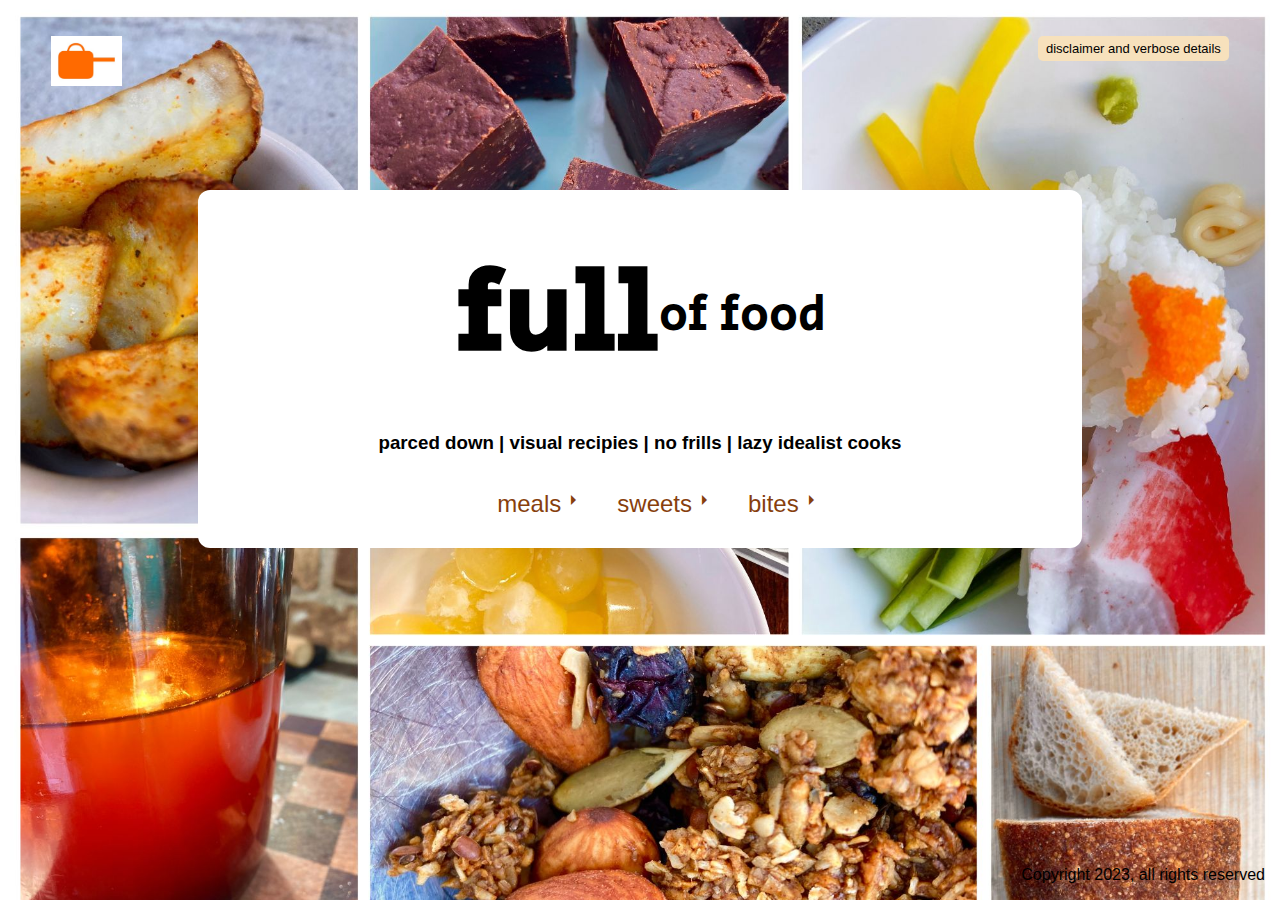
<file: index.html>
<!DOCTYPE html>
<html lang="en">
<head>
    <!-- the next 3 "links" are for the Secular One font from Google Fonts -->
    <link rel="preconnect" href="https://fonts.googleapis.com">
    <link rel="preconnect" href="https://fonts.gstatic.com" crossorigin>
    <link href="https://fonts.googleapis.com/css2?family=Secular+One&display=swap" rel="stylesheet">
    <meta charset="UTF-8">
    <meta http-equiv="X-UA-Compatible" content="IE=edge">
    <meta name="viewport" content="width=device-width, initial-scale=1.0">
    <title>Document</title>
    <link rel="stylesheet" href="style.css">
    <!-- this link is for the small arrows by the links -->
    <link rel="stylesheet" href="https://fonts.googleapis.com/css2?family=Material+Symbols+Outlined:opsz,wght,FILL,GRAD@48,400,0,0" />
    
</head>

<body>

    <img class=logo src="assets/pot-logo.jpg" alt="Pot Logo">

<main>

    <div>
        <header>
            <h1 class="title">full</h1>
            <h2 class="sub-title">of food</h2>
        </header>

        <h3>parced down | visual recipies | no frills | lazy idealist cooks</h3>

        <nav>
            <ul>
                <li><a class="nav-link" href="genre-meals.html">meals<span class="material-symbols-outlined">arrow_right</span></a></li>
                <li><a class="nav-link" href="genre-sweets.html">sweets<span class="material-symbols-outlined">arrow_right</span></a></li>
                <li><a class="nav-link" href="genre-bites.html">bites<span class="material-symbols-outlined">arrow_right</span></a></li>
            </ul>
        </nav>

    </div>  

    <a class="disclaimer" href="disclaimer.html">disclaimer and verbose details</a>

</main>

<footer>
    <div>
        <p>Copyright 2023, all rights reserved</p>
    </div>
</footer>

</body>

</html>
</file>
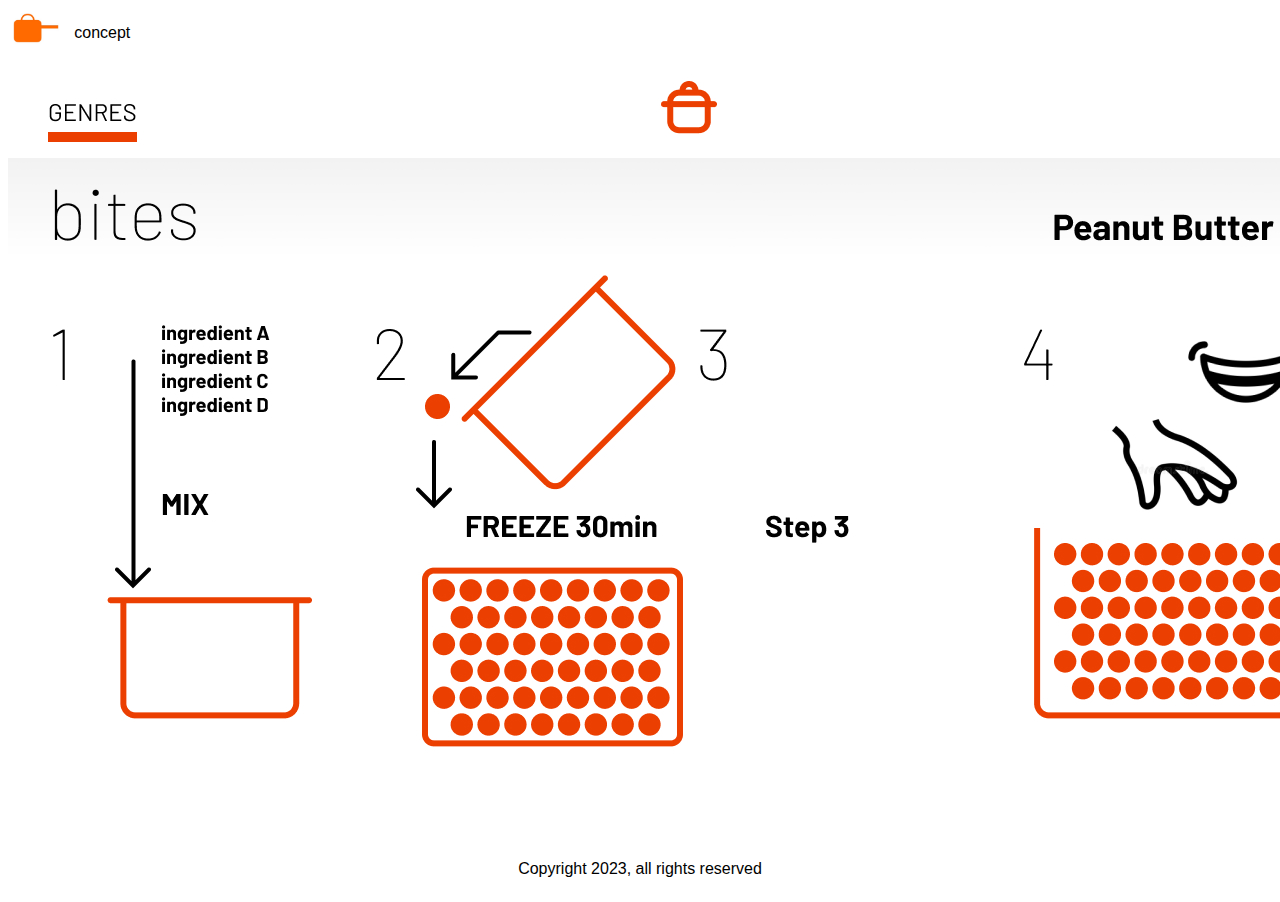
<file: concept.html>
<!DOCTYPE html>
<html lang="en">
<head>
    <meta charset="UTF-8">
    <meta http-equiv="X-UA-Compatible" content="IE=edge">
    <meta name="viewport" content="width=device-width, initial-scale=1.0">
    <title>Document</title>
    <link rel="stylesheet" href="genre.css">
</head>
<!-- This page is for purely inspirational purposes only. The image was designed on Figma by Tyrone Gibson -->
<body>
    <header>
        <a class="main-link" href="index.html"><img class="logo" src="assets/pot-logo.jpg" alt="Pot Logo"></a>
    
        <div class="dropdown">
            <a class="dropbtn">concept</a>
            <div class="dropdown-content">
              <a href="genre-meals.html">meals</a>
              <a href="genre-sweets.html">sweets</a>
              <a href="genre-bites.html">bites</a>
            </div>
          </div>
    </header>

    <main>
        <img src="assets/figmaconcept.jpeg" alt="Concept Drawing">
    </main>

    <footer>
        <div>
            <p>Copyright 2023, all rights reserved</p>
        </div>
    </footer>
    
</body>
</html>
</file>
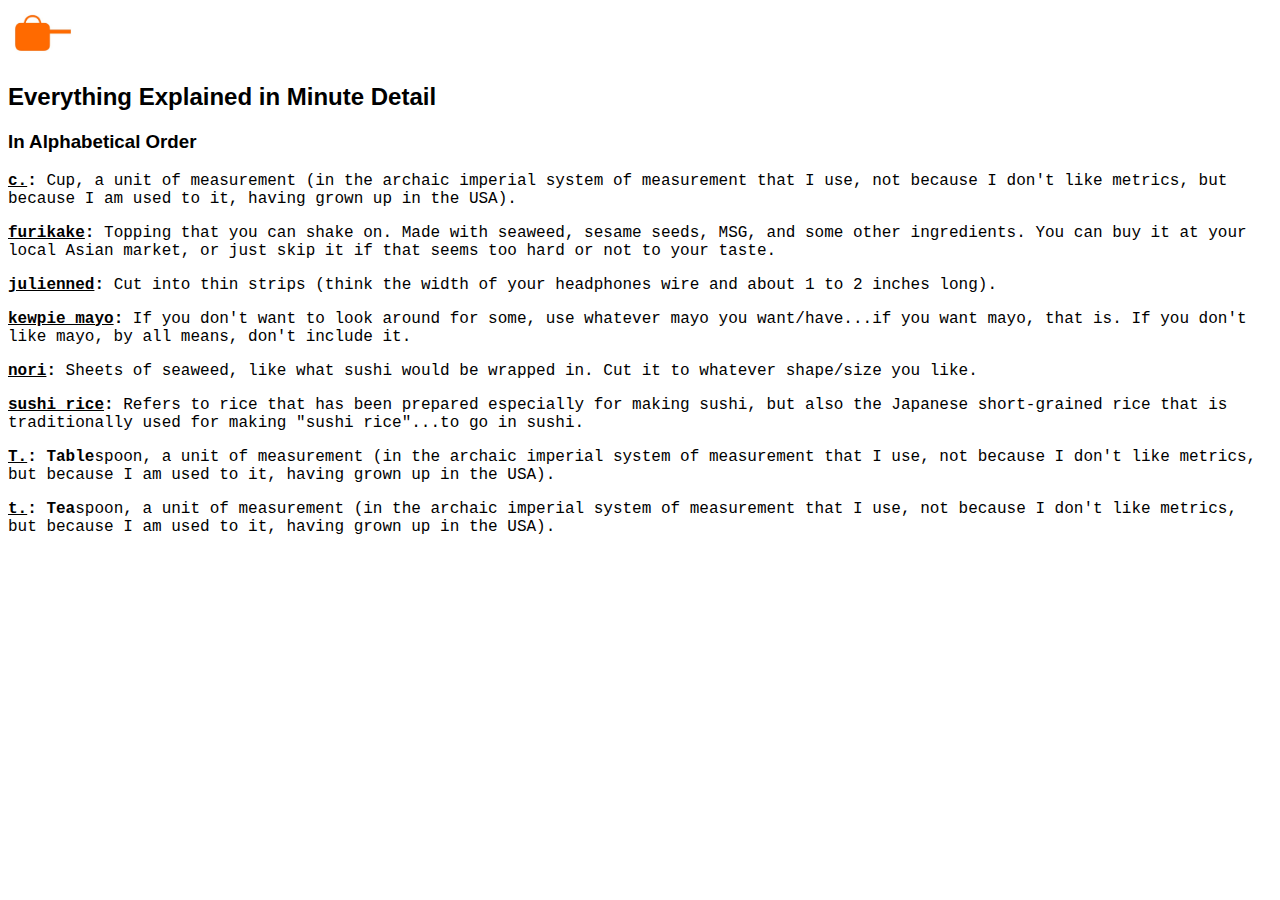
<file: disclaimer.html>
<!DOCTYPE html>
<html lang="en">
<head>
    <meta charset="UTF-8">
    <meta http-equiv="X-UA-Compatible" content="IE=edge">
    <meta name="viewport" content="width=device-width, initial-scale=1.0">
    <title>Document</title>
    <link rel="stylesheet" href="disclaimer.css">
</head>

<header>
    <a class="main-link" href="index.html"><img class="logo" src="assets/pot-logo.jpg" alt="Pot Logo"></a>

</header>

<body>
    
   <h2>Everything Explained in Minute Detail</h2>
   <h3>In Alphabetical Order</h3>
   <p><strong><u>c.</u>:</strong> Cup, a unit of measurement (in the archaic imperial system of measurement that I use, not because I don't like metrics, but because I am used to it, having grown up in the USA).</p>
   <p><strong><u>furikake</u>:</strong> Topping that you can shake on. Made with seaweed, sesame seeds, MSG, and some other ingredients. You can buy it at your local Asian market, or just skip it if that seems too hard or not to your taste.</p>
   <p><strong><u>julienned</u>:</strong> Cut into thin strips (think the width of your headphones wire and about 1 to 2 inches long).</p>
   <p><strong><u>kewpie mayo</u>:</strong> If you don't want to look around for some, use whatever mayo you want/have...if you want mayo, that is. If you don't like mayo, by all means, don't include it.</p>
   <p><strong><u>nori</u>:</strong> Sheets of seaweed, like what sushi would be wrapped in. Cut it to whatever shape/size you like.</p>
   <p><strong><u>sushi rice</u>:</strong> Refers to rice that has been prepared especially for making sushi, but also the Japanese short-grained rice that is traditionally used for making "sushi rice"...to go in sushi.</p>
   <p><strong><u>T.</u>: Table</strong>spoon, a unit of measurement (in the archaic imperial system of measurement that I use, not because I don't like metrics, but because I am used to it, having grown up in the USA).</p>
   <p><strong><u>t.</u>: Tea</strong>spoon, a unit of measurement (in the archaic imperial system of measurement that I use, not because I don't like metrics, but because I am used to it, having grown up in the USA).</p>
</body>
</html>
</file>
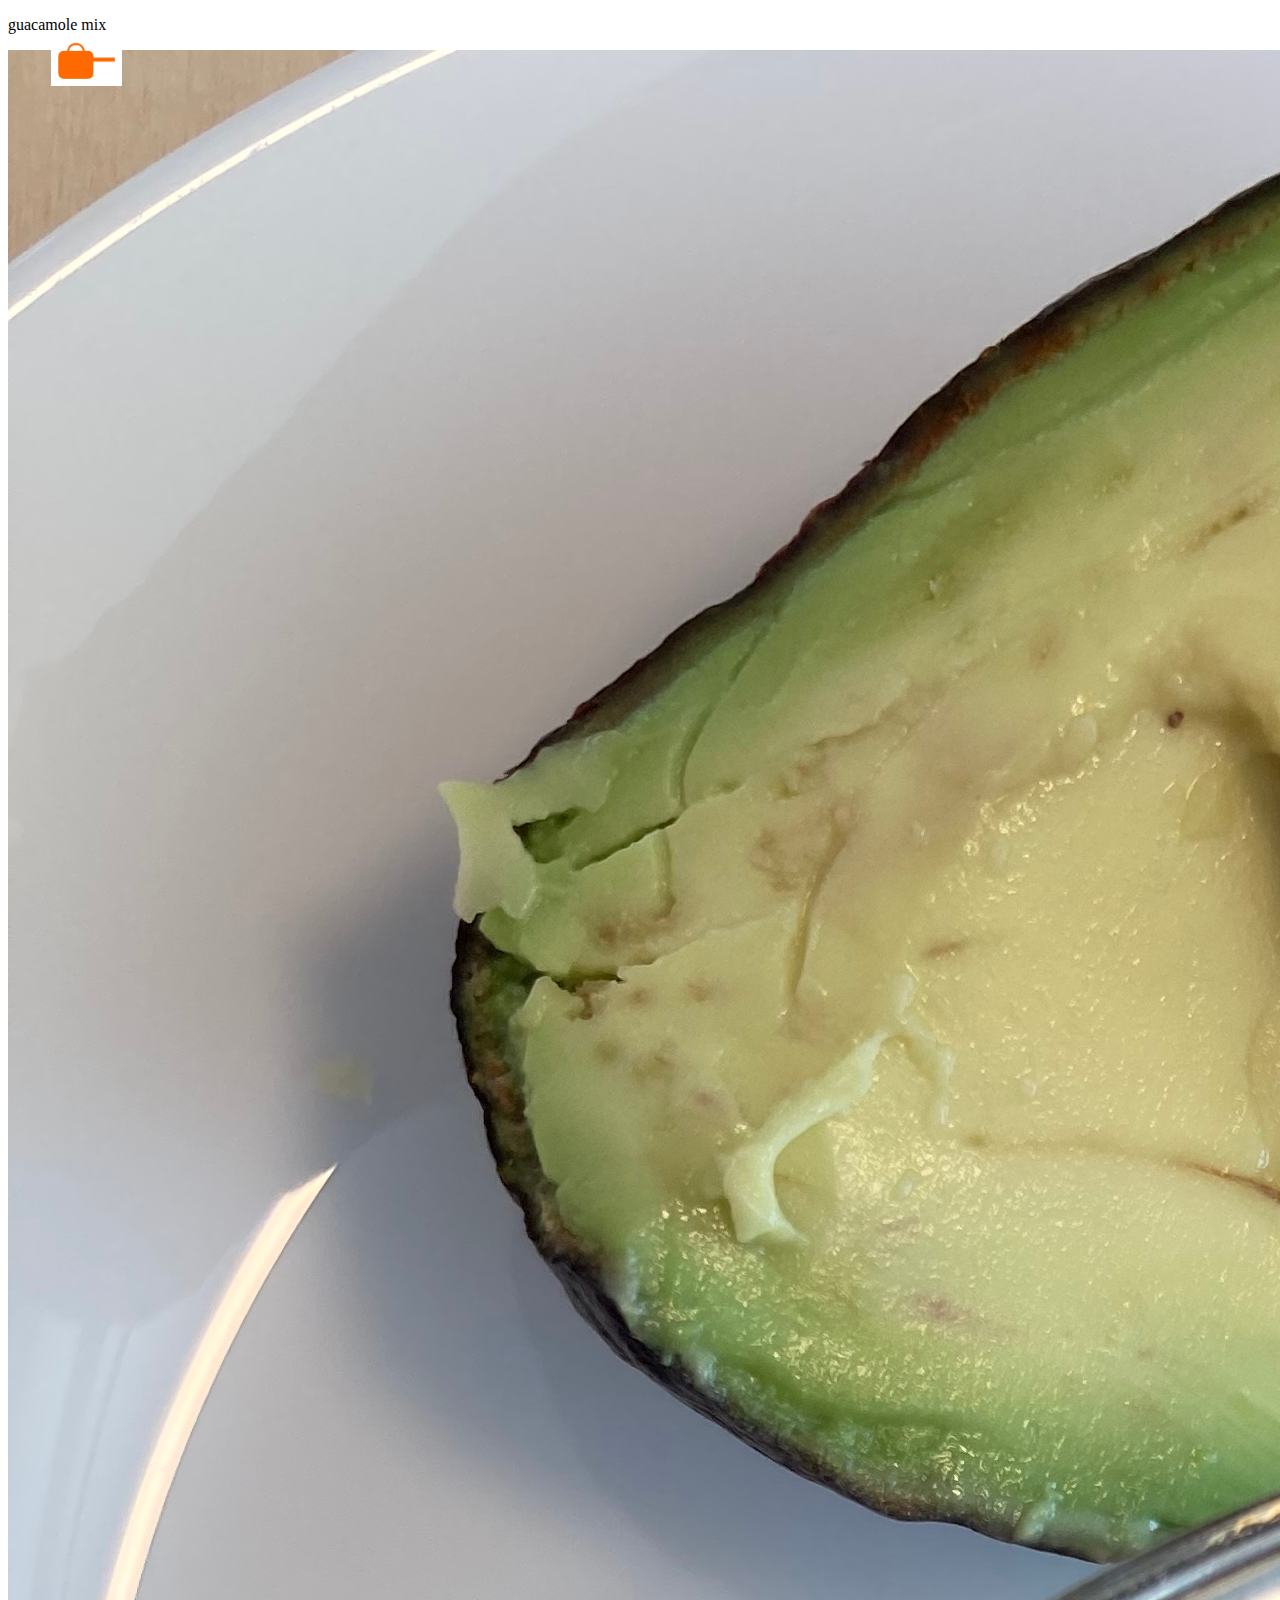
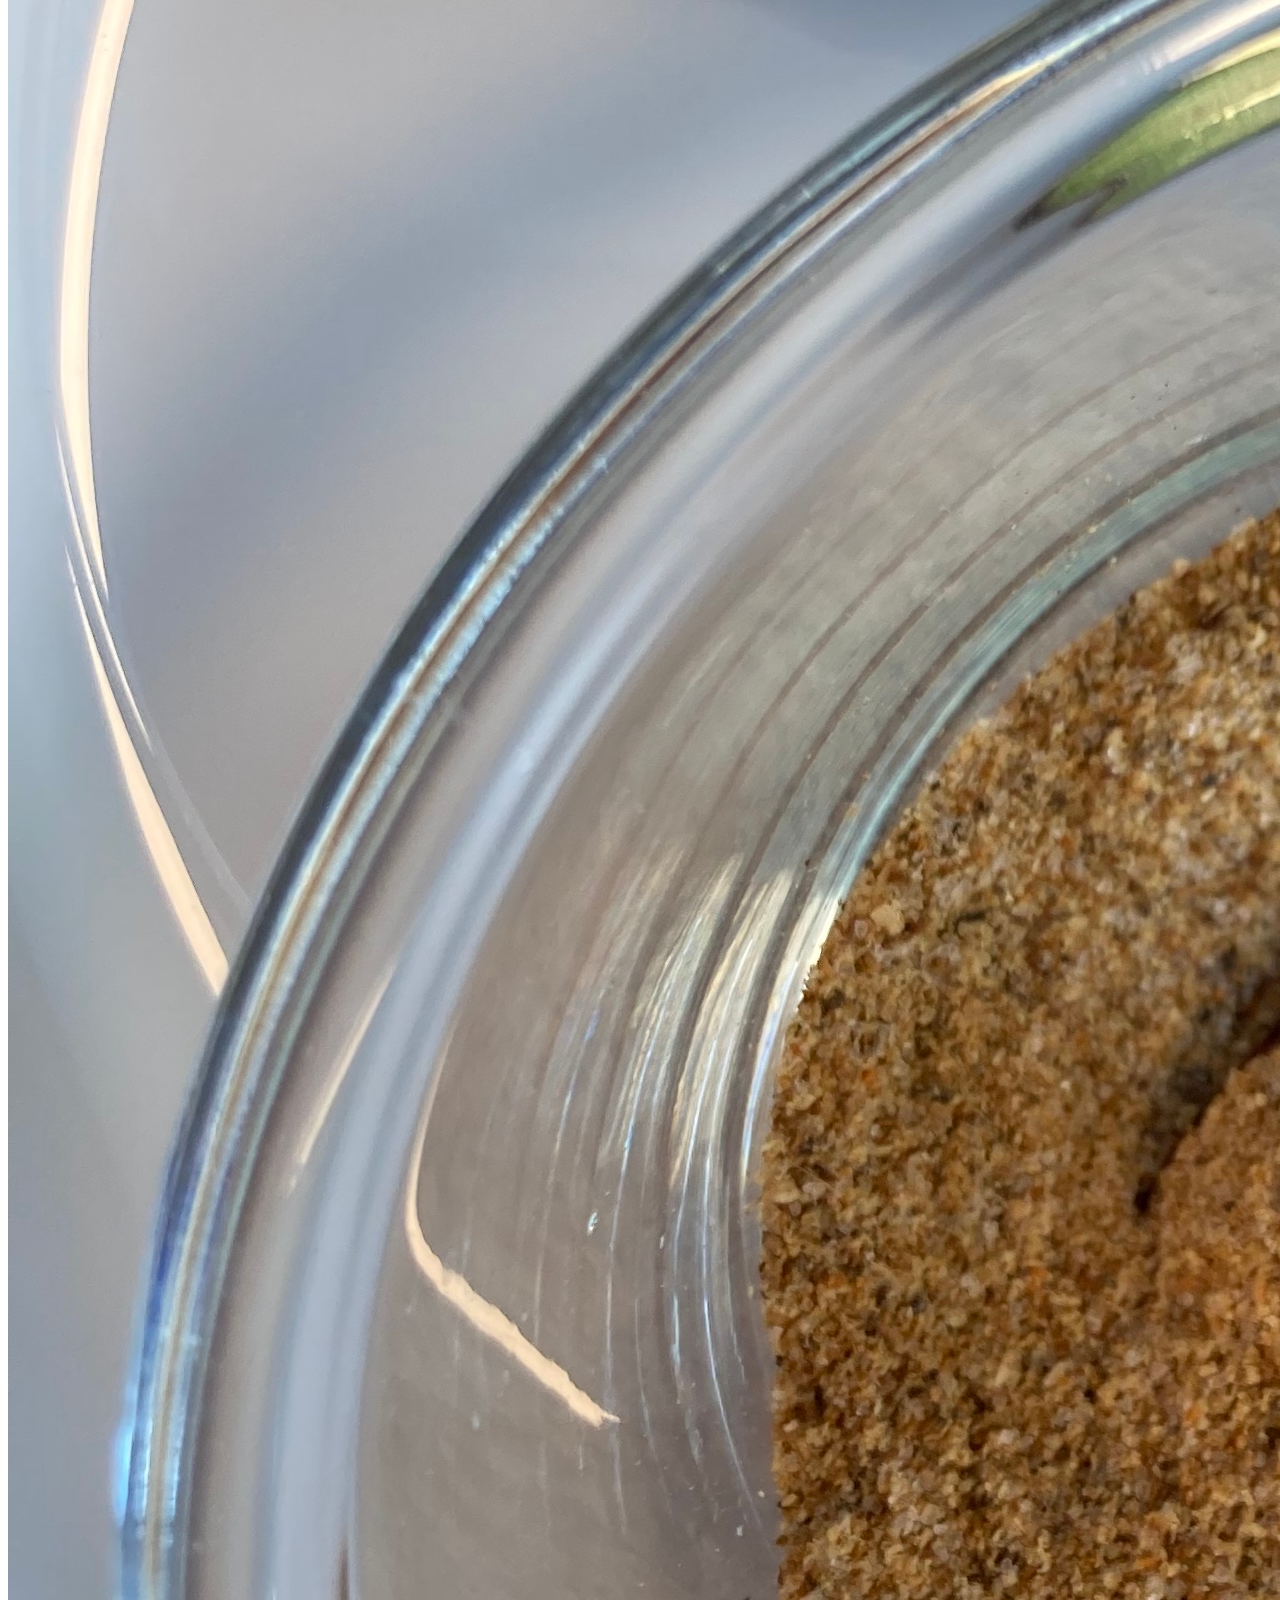
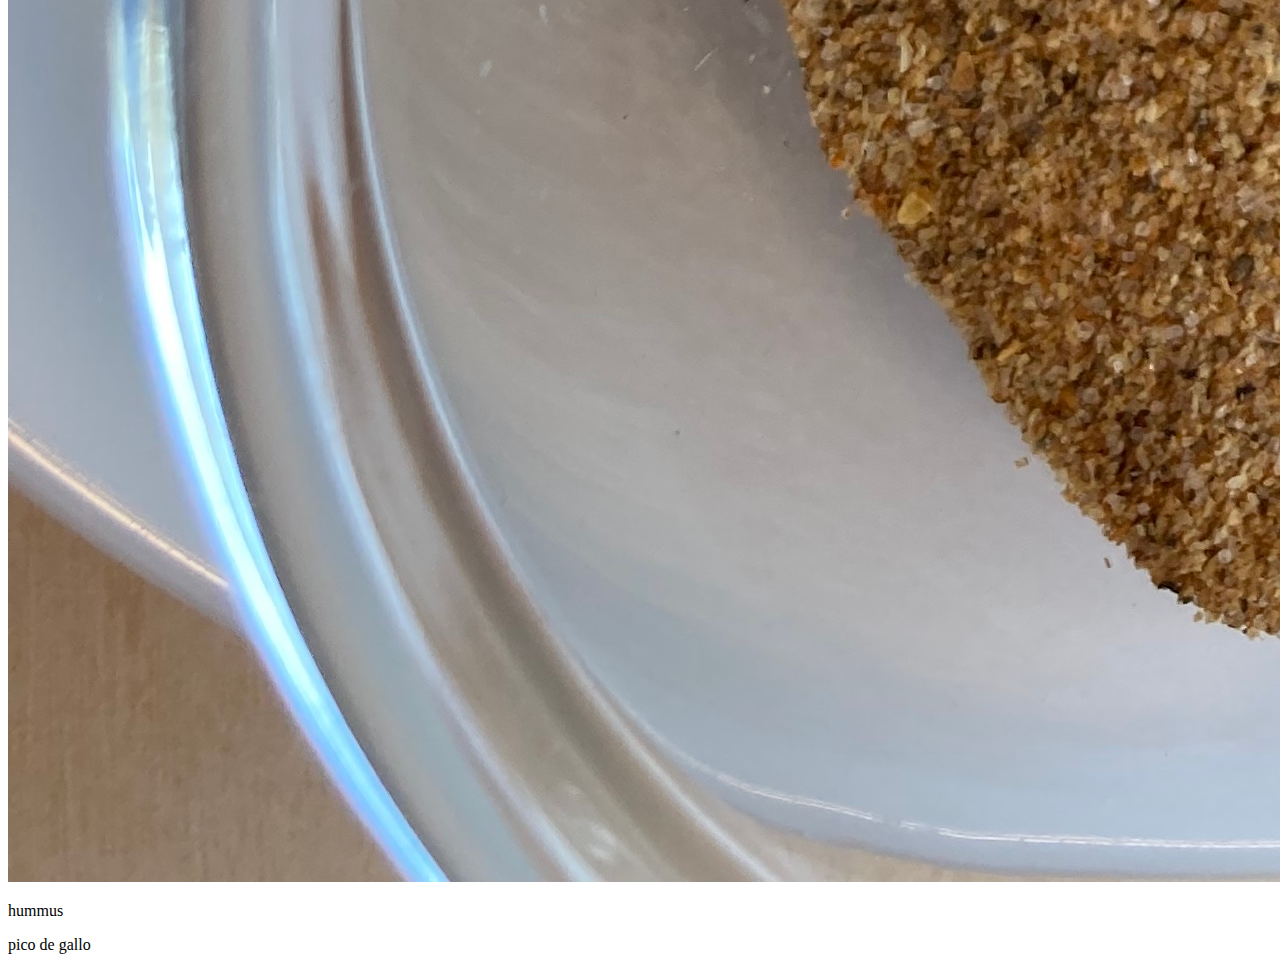
<file: genre-bites.html>
<!DOCTYPE html>
<html lang="en">
<head>
    <meta charset="UTF-8">
    <meta http-equiv="X-UA-Compatible" content="IE=edge">
    <meta name="viewport" content="width=device-width, initial-scale=1.0">
    <title>Document</title>
    <link rel="stylesheet" href="genre-bites.css">
</head>
<body>
    <a class=main-link href="index.html"><img class=logo src="assets/pot-logo.jpg" alt="Pot Logo"></a>

   <p>guacamole mix</p> 
   <img src="images/guacmix.jpg" alt="Guac Mix with Avocado"></img>
   <p>hummus</p>
   <p>pico de gallo</p>

</body>
</html>
</file>
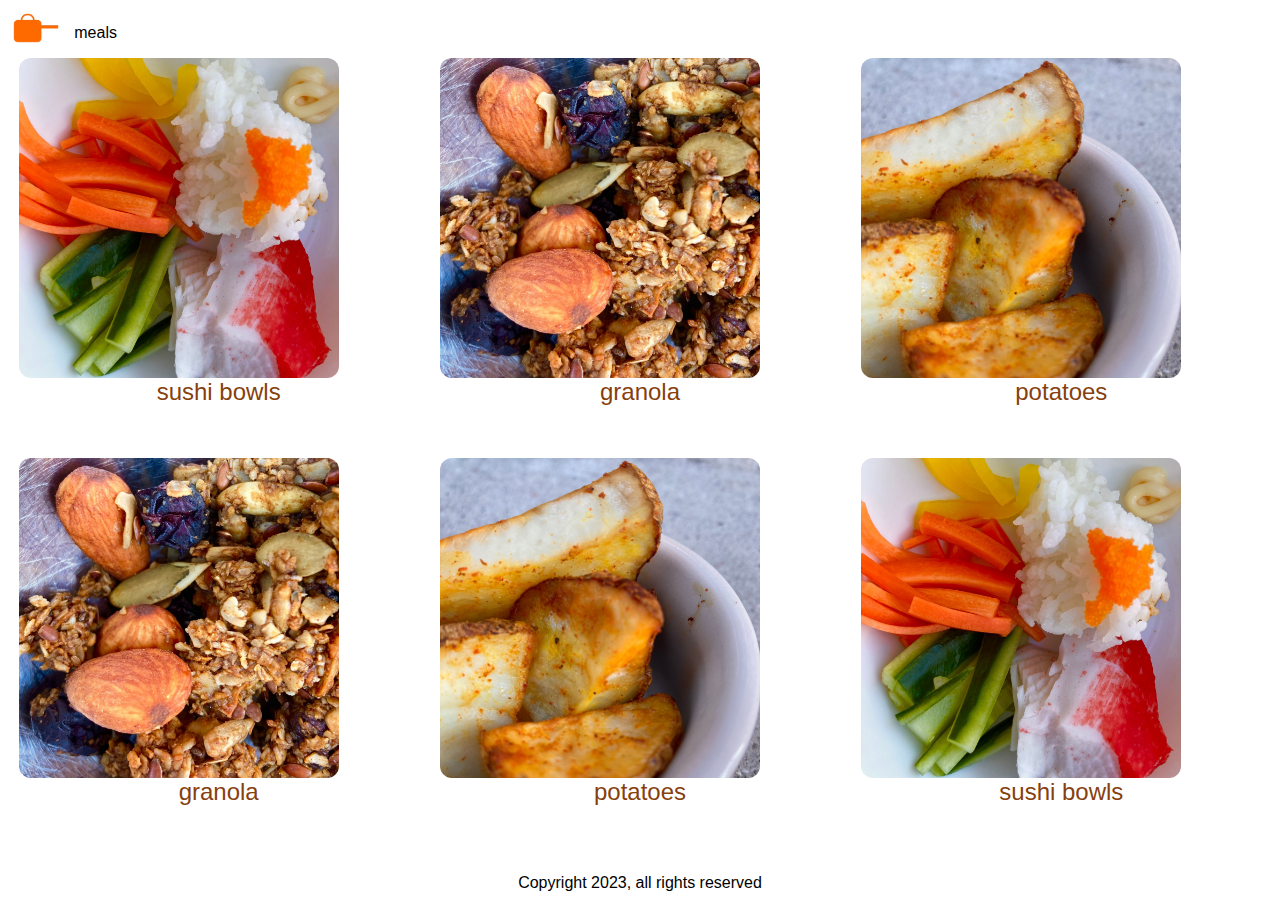
<file: genre-meals.html>
<!DOCTYPE html>
<html lang="en">
<head>
    <meta charset="UTF-8">
    <meta http-equiv="X-UA-Compatible" content="IE=edge">
    <meta name="viewport" content="width=device-width, initial-scale=1.0">
    <title>Document</title>
    <link rel="stylesheet" href="genre-meals.css">

    <link rel="stylesheet" href="https://fonts.googleapis.com/css2?family=Material+Symbols+Outlined:opsz,wght,FILL,GRAD@48,400,0,0" />
</head>
<body>
    <header>
        <a class="main-link" href="index.html"><img class="logo" src="assets/pot-logo.jpg" alt="Pot Logo"></a>
    
        <div class="dropdown">
            <a class="dropbtn">meals</a>
            <div class="dropdown-content">
              <a href="genre-bites.html">bites</a>
              <a href="genre-sweets.html">sweets</a>
            </div>
          </div>
    </header>

<main>

    <div>
        <a class="recipe-link" href="r-sushibowl.html">
           <img class="recipe-photo" src="images/sushibowl-square.jpg" alt="Sushi Bowls">
           <div class="label">sushi bowls</div> 
        </a>

        <a class="recipe-link" href="r-sushibowl.html">
            <img class="recipe-photo" src="images/granola-square.jpg" alt="">
            <div class="label">granola</div> 
        </a>

        <a class="recipe-link" href="r-sushibowl.html">
            <img class="recipe-photo" src="images/potatoes-square.jpg" alt="">
            <div class="label">potatoes</div> 
        </a>
    </div>

    <div>
        <a class="recipe-link" href="r-sushibowl.html">
            <img class="recipe-photo" src="images/granola-square.jpg" alt="">
            <div class="label">granola</div> 
        </a>

        <a class="recipe-link" href="r-sushibowl.html">
            <img class="recipe-photo" src="images/potatoes-square.jpg" alt="">
            <div class="label">potatoes</div> 
        </a>

        <a class="recipe-link" href="r-sushibowl.html">
            <img class="recipe-photo" src="images/sushibowl-square.jpg" alt="">
            <div class="label">sushi bowls</div> 
         </a>
 
    </div>

</main>
    
    <footer>
        <div>
            <p>Copyright 2023, all rights reserved</p>
        </div>
    </footer>

</body>
</html>
</file>
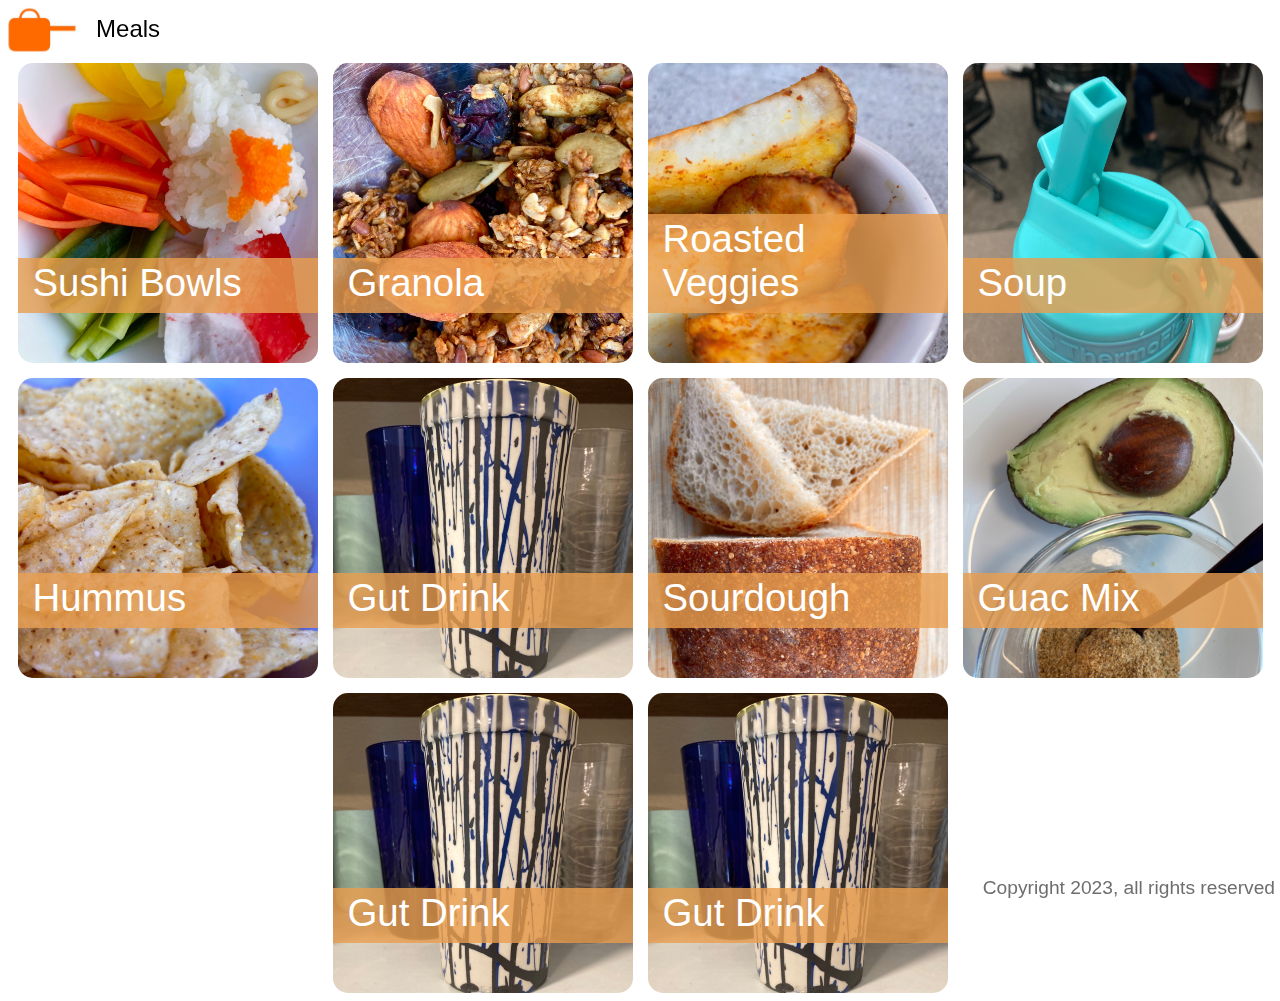
<file: genre-meals2.html>
<!DOCTYPE html>
<html lang="en">
<head>
    <meta charset="UTF-8">
    <meta http-equiv="X-UA-Compatible" content="IE=edge">
    <meta name="viewport" content="width=device-width, initial-scale=1.0">
    <title>Document</title>
    <link rel="stylesheet" href="genre2.css">

    <link rel="stylesheet" href="https://fonts.googleapis.com/css2?family=Material+Symbols+Outlined:opsz,wght,FILL,GRAD@48,400,0,0" />
</head>
<body>
    <!-- This header is the same as genre-meals -->
    <header>
            <div>
            <a class="main-link" href="index.html"><img class="logo" src="assets/pot-logo.jpg" alt="Pot Logo"></a>
            </div>

            <div class="dropdown">
                <a class="dropbtn">Meals</a>
                <div class="dropdown-content">
                <a href="genre-bites.html">Bites</a>
                <a href="genre-sweets.html">Sweets</a>
                </div>
            </div>

            <div class="extra">
            </div>
        
    </header>

    <!-- For the body I will try a more gallery style approach to my photos -->
    <main>
    <div id="gallery">

        <div class="link">
            <a href="r-sushibowl.html">
            <img src="images/sushibowl-square.jpg" alt="sushi bowl">
            <div class="label">Sushi Bowls</div>
            </a>   
        </div>

        <div class="link">
            <a href="r-sushibowl.html">
            <img src="images/granola-square.jpg" alt="granola">
            <div class="label">Granola</div>
            </a>
        </div>

        <div class="link">
            <a href="r-sushibowl.html">
            <img src="images/potatoes-square.jpg" alt="roast potatoes">
            <div class="label">Roasted Veggies</div>
            </a>
        </div>

        <div class="link">
            <a href="r-sushibowl.html">
            <img src="images/bottlecap.jpg" alt="bottlecap">
            <div class="label">Soup</div>
            </a>
        </div>

        <div class="link">
            <a href="r-sushibowl.html">
            <img src="images/chips-square.jpg" alt="chips">
            <div class="label">Hummus</div>
            </a>
        </div>

        <div class="link">
            <a href="r-sushibowl.html">
            <img src="images/stripedcup-square.jpg" alt="cup">
            <div class="label">Gut Drink</div>
            </a>
        </div>

        <div class="link">
            <a href="r-sushibowl.html">
            <img src="images/bread-square.jpg" alt="bread">
            <div class="label">Sourdough</div>
            </a>
        </div>

        <div class="link">
            <a href="r-sushibowl.html">
            <img src="images/guacmix.jpg" alt="guac mix">
            <div class="label">Guac Mix</div>
            </a>
        </div>

        <div class="link">
            <a href="r-sushibowl.html">
            <img src="images/stripedcup-square.jpg" alt="cup">
            <div class="label">Gut Drink</div>
            </a>
        </div>

        <div class="link">
            <a href="r-sushibowl.html">
            <img src="images/stripedcup-square.jpg" alt="cup">
            <div class="label">Gut Drink</div>
            </a>
        </div>

    </div>
    </main>

    <footer>
        <div>
            <p>Copyright 2023, all rights reserved</p>
        </div>
    </footer>

</body>
</html>
</file>
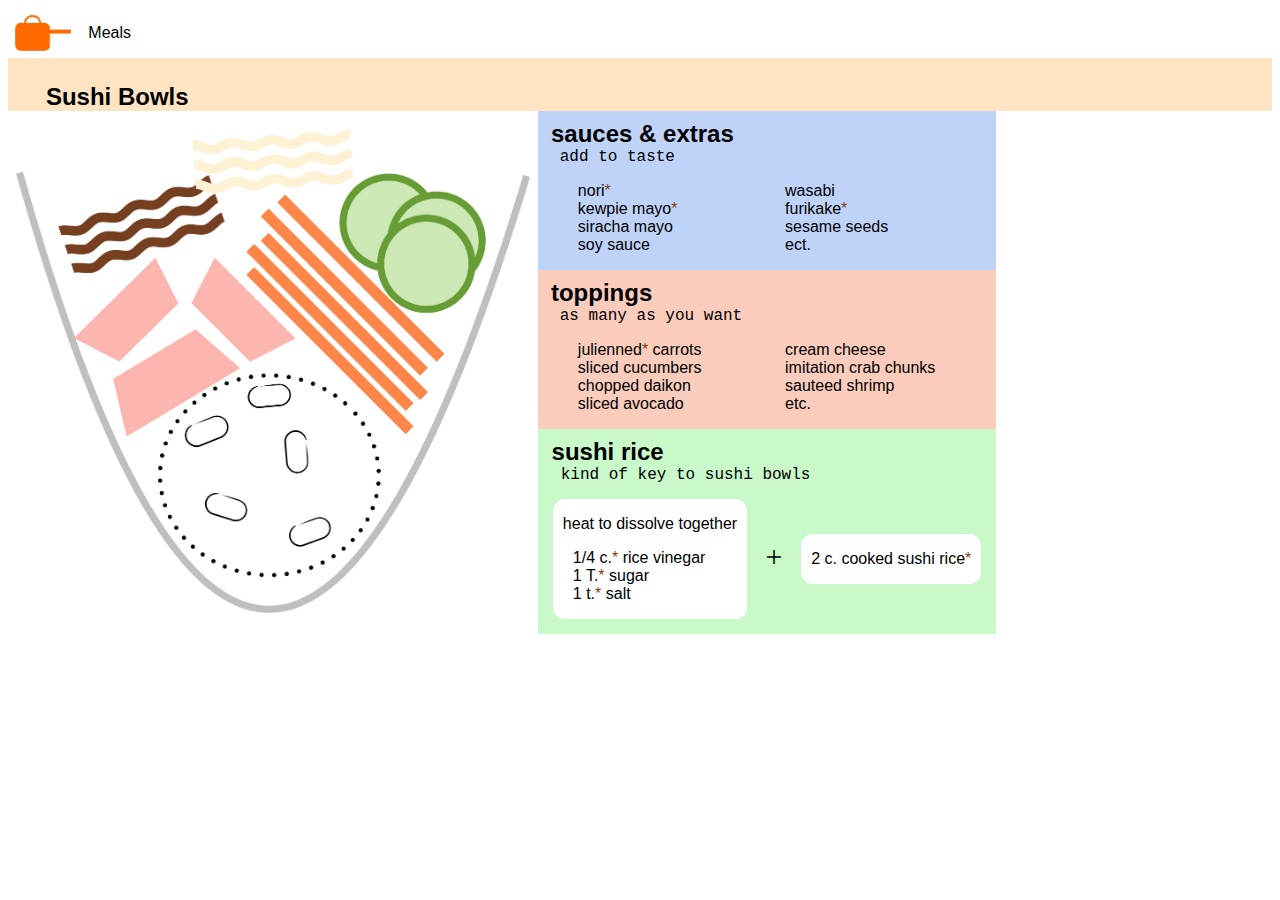
<file: r-sushibowl.html>
<!DOCTYPE html>
<html lang="en">
<head>
    <meta charset="UTF-8">
    <meta http-equiv="X-UA-Compatible" content="IE=edge">
    <meta name="viewport" content="width=device-width, initial-scale=1.0">
    <title>Document</title>
    <link rel="stylesheet" href="r-sushibowl.css">

    <!-- this is code from Google Fonts for the "+" sign -->
    <link rel="stylesheet" href="https://fonts.googleapis.com/css2?family=Material+Symbols+Outlined:opsz,wght,FILL,GRAD@20..48,100..700,0..1,-50..200" />
</head>
<body>
    <header>
        <a class="main-link" href="index.html"><img class="logo" src="assets/pot-logo.jpg" alt="Pot Logo"></a>
    
        <div class="dropdown">
            <a class="dropbtn" href="genre-meals.html">Meals</a>
            <div class="dropdown-content">
              <a href="genre-bites.html">Bites</a>
              <a href="genre-sweets.html">Sweets</a>
            </div>
        </div>
        
    </header>
    <main>
        <div class="title">
            <h2>Sushi Bowls</h2>
        </div>

    <div class="total">
        <div>
        <img src="assets/sushi-bowl3.jpg" alt="Sushi Bowl Diagram">
        </div>
        <div class="units">
            <div class="item1">
                <h2>sauces & extras</h2><h3>add to taste</h3>
                <ul class="longlist">
                    <li>nori<a href="disclaimer.html">*</a></li>
                    <li>kewpie mayo<a href="disclaimer.html">*</a></li>
                    <li>siracha mayo</li>
                    <li>soy sauce</li>
                    <li>wasabi</li>
                    <li>furikake<a href="disclaimer.html">*</a></li>
                    <li>sesame seeds</li>
                    <li>ect.</li>
                </ul>
            </div>
            <div class="item2">
                <h2>toppings</h2><h3>as many as you want</h3>
                <ul class="longlist">
                    <li>julienned<a href="disclaimer.html">*</a> carrots</li>
                    <li>sliced cucumbers</li>
                    <li>chopped daikon</li>
                    <li>sliced avocado</li>
                    <li>cream cheese</li>
                    <li>imitation crab chunks</li>
                    <li>sauteed shrimp</li>
                    <li>etc.</li>
                </ul>
            </div>
            <div class="item3">
                <h2>sushi rice</h2><h3>kind of key to sushi bowls</h3>
                <div class="minirecipe">
                    <div class="steps">
                        <p>heat to dissolve together</p>
                        <ul class="shortlist">
                            <li>1/4 c.<a href="disclaimer.html">*</a> rice vinegar</li>
                            <li>1 T.<a href="disclaimer.html">*</a> sugar</li>
                            <li>1 t.<a href="disclaimer.html">*</a> salt</li>
                        </ul>
                    </div>
                    <div>
                        <span class="material-symbols-outlined">add</span>
                    </div>
                    <div class="steps">
                        <p>2 c. cooked sushi rice<a href="disclaimer.html">*</a></p>
                    </div>
            
                </div>
            </div>
        </div>
    </div>

    </main>
</body>
</html>
</file>
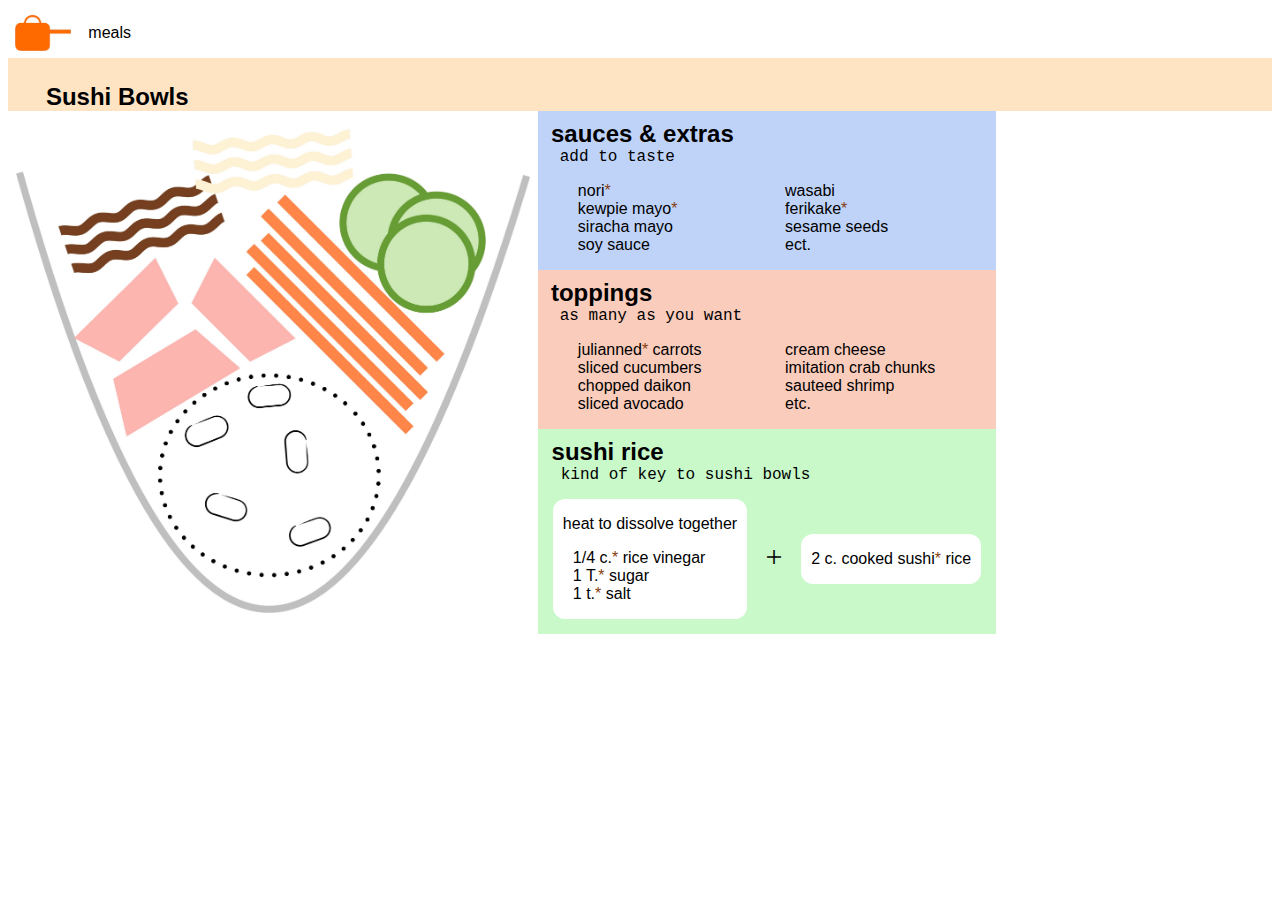
<file: test-recipie.html>
<!DOCTYPE html>
<html lang="en">
<head>
    <meta charset="UTF-8">
    <meta http-equiv="X-UA-Compatible" content="IE=edge">
    <meta name="viewport" content="width=device-width, initial-scale=1.0">
    <title>Document</title>
    <link rel="stylesheet" href="test.css">

    <!-- this is code from Google Fonts for the "+" sign -->
    <link rel="stylesheet" href="https://fonts.googleapis.com/css2?family=Material+Symbols+Outlined:opsz,wght,FILL,GRAD@20..48,100..700,0..1,-50..200" />
</head>
<body>
    <header>
        <a class="main-link" href="index.html"><img class="logo" src="assets/pot-logo.jpg" alt="Pot Logo"></a>
    
        <div class="dropdown">
            <a class="dropbtn" href="genre-meals.html">meals</a>
            <div class="dropdown-content">
              <a href="genre-bites.html">bites</a>
              <a href="genre-sweets.html">sweets</a>
            </div>
        </div>
        
    </header>
    <main>
        <div class="title">
            <h2>Sushi Bowls</h2>
        </div>

    <div class="total">
        <div>
        <img src="assets/sushi-bowl3.jpg" alt="Sushi Bowl Diagram">
        </div>
        <div class="units">
            <div class="item1">
                <h2>sauces & extras</h2><h3>add to taste</h3>
                <ul class="longlist">
                    <li>nori<a href="disclaimer.html">*</a></li>
                    <li>kewpie mayo<a href="disclaimer.html">*</a></li>
                    <li>siracha mayo</li>
                    <li>soy sauce</li>
                    <li>wasabi</li>
                    <li>ferikake<a href="disclaimer.html">*</a></li>
                    <li>sesame seeds</li>
                    <li>ect.</li>
                </ul>
            </div>
            <div class="item2">
                <h2>toppings</h2><h3>as many as you want</h3>
                <ul class="longlist">
                    <li>julianned<a href="disclaimer.html">*</a> carrots</li>
                    <li>sliced cucumbers</li>
                    <li>chopped daikon</li>
                    <li>sliced avocado</li>
                    <li>cream cheese</li>
                    <li>imitation crab chunks</li>
                    <li>sauteed shrimp</li>
                    <li>etc.</li>
                </ul>
            </div>
            <div class="item3">
                <h2>sushi rice</h2><h3>kind of key to sushi bowls</h3>
                <div class="minirecipe">
                    <div class="steps">
                        <p>heat to dissolve together</p>
                        <ul class="shortlist">
                            <li>1/4 c.<a href="disclaimer.html">*</a> rice vinegar</li>
                            <li>1 T.<a href="disclaimer.html">*</a> sugar</li>
                            <li>1 t.<a href="disclaimer.html">*</a> salt</li>
                        </ul>
                    </div>
                    <div>
                        <span class="material-symbols-outlined">add</span>
                    </div>
                    <div class="steps">
                        <p>2 c. cooked sushi<a href="disclaimer.html">*</a> rice</p>
                    </div>
            
                </div>
            </div>
        </div>
    </div>

    </main>
</body>
</html>
</file>
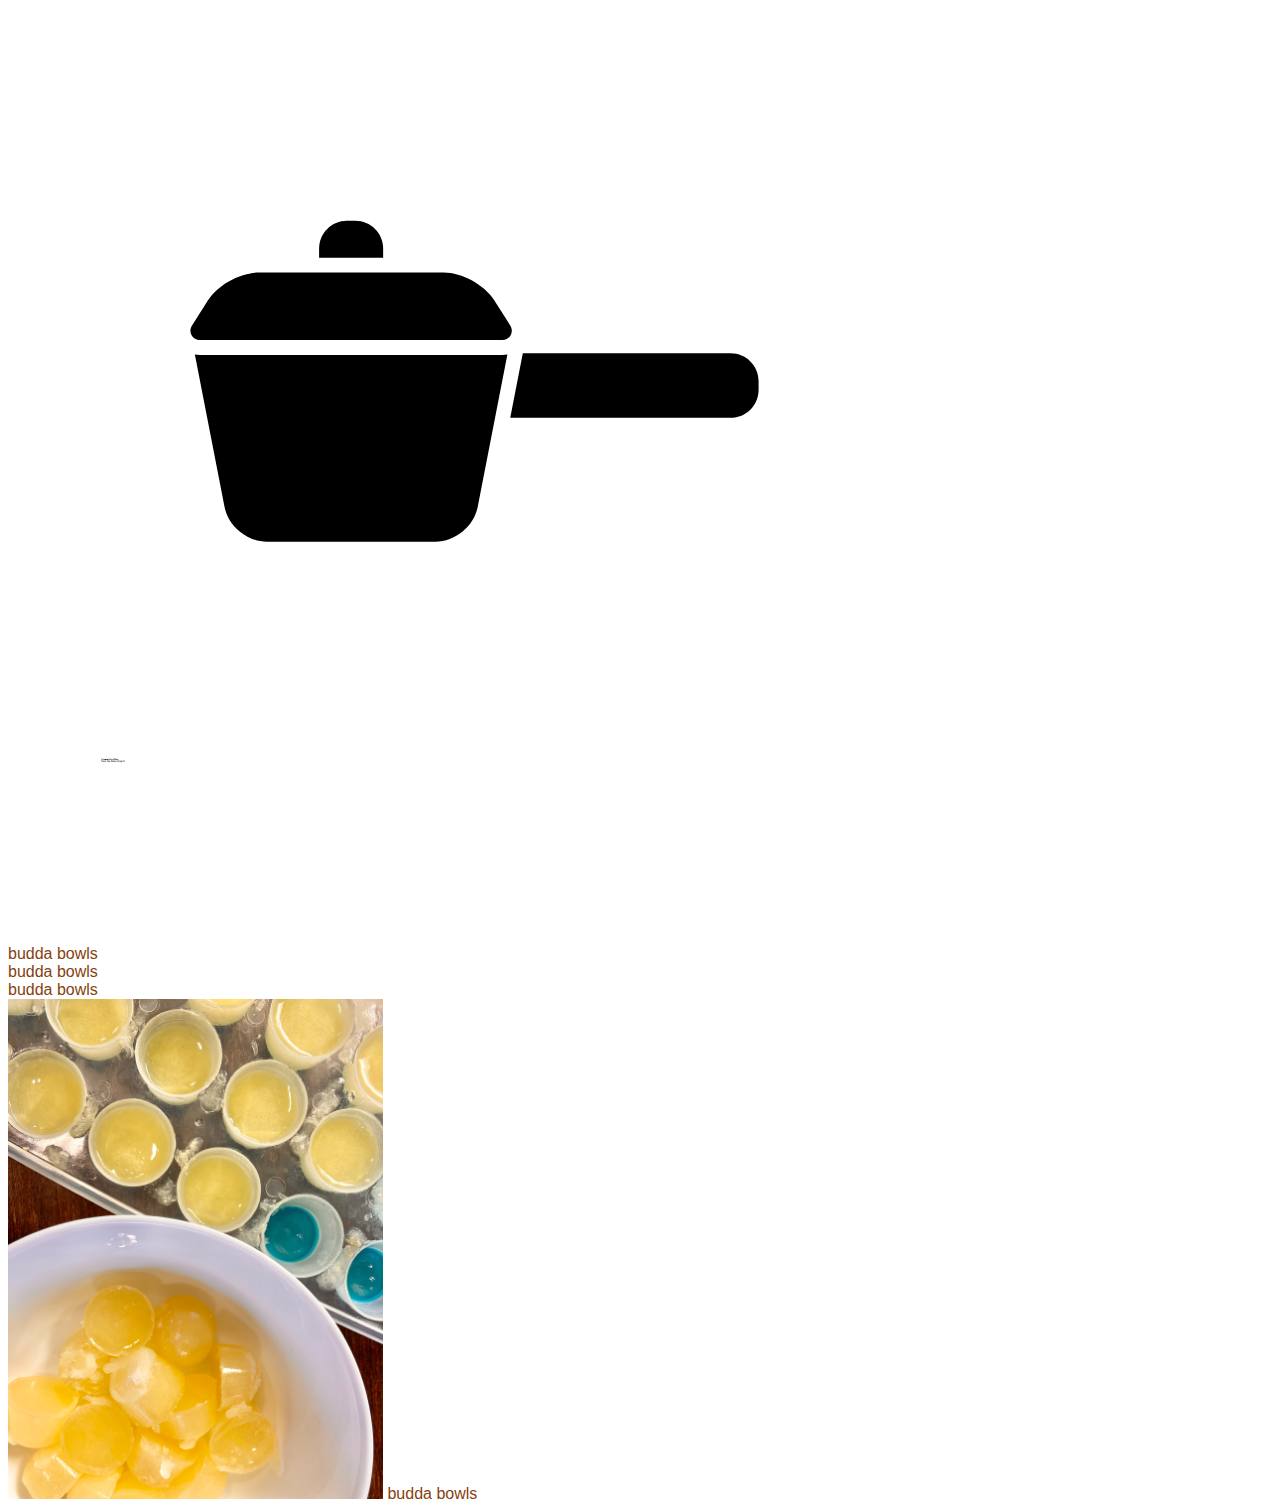
<file: test.html>
<!DOCTYPE html>
<html lang="en">
<head>
    <meta charset="UTF-8">
    <meta http-equiv="X-UA-Compatible" content="IE=edge">
    <meta name="viewport" content="width=device-width, initial-scale=1.0">
    <title>Document</title>
    <link rel="stylesheet" href="test.css">

    <link rel="stylesheet" href="https://fonts.googleapis.com/css2?family=Material+Symbols+Outlined:opsz,wght,FILL,GRAD@48,400,0,0" />
</head>
<body>

    <img class=logo src="assets/noun-sauce-pan-4205263.svg" alt="">

    <div class="parent">
        <div class="container1">
            <a href="test-recipie.html">budda bowls</a>
        </div>

        <div class="container1">
            <a href="test-recipie.html">budda bowls</a>
        </div>

        <div class="container1">
            <a href="test-recipie.html">budda bowls</a>
        </div>

        <div class="container2">
            <img src="images/lemonjuice.jpg" alt="">
            <a href="test-recipie.html">budda bowls</a>
        </div>

       
    </div>
    
</body>
</html>
</file>
<file: style.css>
body {
    background-image: url(images/full-landing-page.jpg);
    background-size: cover;
    font-family: Verdana, Geneva, Tahoma, sans-serif;
    color: black;
  }

.logo {
    position: absolute;
    top: 4%;
    left: 4%;
    height: 50px;
}

.title {
    font-family: 'Secular One', verdana, sans-serif;
    font-size: 7em;
    color: black;
}

.sub-title {
    font-family: 'Secular One', verdana, sans-serif;
    font-size: 3em;
    font-weight: 100;
    color: black;
}

main div {
    display: flex;
    flex-direction: column;
    align-items: center;
    justify-content: center;
    background-color: white;
    margin: 15% 15%;
    padding: 30px;
    border-radius: 12px;

}

header {
    display: flex;
    flex-direction: row;
    align-items: center;
    margin-bottom: 20px;
    height: 12em;

}

h3 {
    margin-top: 0%;
}

nav ul {
    list-style-type: none;

}

nav li {
    float: left;
}

nav li a {
    text-decoration: none;
    font-size: 1.5em;
    color: rgb(135, 63, 14);
    margin: 0 1rem;
    justify-content: baseline;
}

a:hover {
    color: #C7647B;
    }

.disclaimer {
    position: absolute;
    top: 4%;
    right: 4%;
    text-decoration: none;
    font-size: small;
    color: black;
    background-color: rgb(247, 225, 188);
    padding: 5px ;
    padding: 5px 8px;
    border: 0px;
    border-radius: 5px;
}

footer {
    display: flex;
    flex-direction: row;
    position: absolute;
    bottom: 0;
    right: 15px;
    font-size: 1rem;
}

.credit {
    text-decoration: none;
    color: inherit;
}
</file>
<file: genre.css>
body {
    display: flex;
    flex-direction: column;
    font-family: Verdana, Geneva, Tahoma, sans-serif;
    font-size: 1rem;
}

main {
    font-size: 1.5rem;
}

a:hover {
    color: #C7647B;
    }

header {
    display: flex;
    flex-direction: row;
    align-items: center;
}

img {
    display: block;
    height: 80%;
}

div {
    display: flex;
    flex-direction: row;
    flex-wrap: nowrap;
    justify-content: space-around;
}

.main-link {
    display: inline-block;
    height: 50px;
}

.main-link img {
    display: inline-block;
}

.recipe-link {
    display: block;
    width: 400px;
    height: 400px;
    text-decoration: none;
    color: rgb(135, 63, 14);
}

.recipe-photo {
    border-radius: 12px;
    object-fit: contain;
}

.label {
    position: relative;
    align-self: baseline;
}

footer a {
    display: inline-block;
}

/* Dropdown Button */
.dropbtn {
    background-color: white;
    color: black;
    padding: 10px;
    border: none;
  }
  
  /* The container <div> - needed to position the dropdown content */
  .dropdown {
    position: relative;
    display: inline-block;
  }
  
  /* Dropdown Content (Hidden by Default) */
  .dropdown-content {
    display: none;
    position: absolute;
    background-color: #f1f1f1;
    min-width: 160px;
    box-shadow: 0px 8px 16px 0px rgba(0,0,0,0.2);
    z-index: 1;
  }
  
  /* Links inside the dropdown */
  .dropdown-content a {
    color: black;
    padding: 12px 16px;
    text-decoration: none;
    display: block;
  }
  
  /* Change color of dropdown links on hover */
  .dropdown-content a:hover {background-color: #ddd;}
  
  /* Show the dropdown menu on hover */
  .dropdown:hover .dropdown-content {display: block;}
  
  /* Change the background color of the dropdown button when the dropdown content is shown */
  .dropdown:hover .dropbtn {background-color: grey;}
</file>
<file: disclaimer.css>
body {
    font-family: 'Courier New', Courier, monospace;
}

h2, h3 {
    font-family: Verdana, Geneva, Tahoma, sans-serif;
}

.logo {
    height: 50px;
}
</file>
<file: genre-bites.css>
.logo {
    position: absolute;
    top: 4%;
    left: 4%;
    height: 50px;
}
</file>
<file: genre-meals.css>
body {
    display: flex;
    flex-direction: column;
    font-family: Verdana, Geneva, Tahoma, sans-serif;
    font-size: 1rem;
}

main {
    font-size: 1.5rem;
}

a:hover {
    color: #C7647B;
    }

header {
    display: flex;
    flex-direction: row;
    align-items: center;
}

img {
    display: block;
    height: 80%;
}

div {
    display: flex;
    flex-direction: row;
    flex-wrap: nowrap;
    justify-content: space-around;
}

.main-link {
    display: inline-block;
    height: 50px;
}

.main-link img {
    display: inline-block;
}

.recipe-link {
    display: block;
    width: 400px;
    height: 400px;
    text-decoration: none;
    color: rgb(135, 63, 14);
}

.recipe-photo {
    border-radius: 12px;
    object-fit: contain;
}

.label {
    position: relative;
    align-self: baseline;
}

footer a {
    display: inline-block;
}

/* Dropdown Button */
.dropbtn {
    background-color: white;
    color: black;
    padding: 10px;
    border: none;
  }
  
  /* The container <div> - needed to position the dropdown content */
  .dropdown {
    position: relative;
    display: inline-block;
  }
  
  /* Dropdown Content (Hidden by Default) */
  .dropdown-content {
    display: none;
    position: absolute;
    background-color: #f1f1f1;
    min-width: 160px;
    box-shadow: 0px 8px 16px 0px rgba(0,0,0,0.2);
    z-index: 1;
  }
  
  /* Links inside the dropdown */
  .dropdown-content a {
    color: black;
    padding: 12px 16px;
    text-decoration: none;
    display: block;
  }
  
  /* Change color of dropdown links on hover */
  .dropdown-content a:hover {background-color: #ddd;}
  
  /* Show the dropdown menu on hover */
  .dropdown:hover .dropdown-content {display: block;}
  
  /* Change the background color of the dropdown button when the dropdown content is shown */
  .dropdown:hover .dropbtn {background-color: grey;}
</file>
<file: genre2.css>
* {
  box-sizing: border-box;
}

body {
    font-family: Verdana, Geneva, Tahoma, sans-serif;
    font-size: 1.5rem;
}

/* Start of CSS for header only */
header {
    background-color: rgba(255, 255, 255, 0.8);
    position: fixed;
    width: 100%;
    height: 60px;
    top: 0;
    left: 0;
    z-index: 4;
}

header div {
    display: inline-block;
}

.logo {
    height: 60px;
    width: auto;
    background-color: red;
}

.extra {
    height: 60px;
}

  /* Dropdown Button */
.dropbtn {
    background-color: white;
    color: black;
    padding: 15px;
    border: none;
    margin-left: -10px;
  }
  
  /* The container <div> - needed to position the dropdown content */
  .dropdown {
    position: absolute;
    display: inline-block;
    top: 15px;
  }
  
  /* Dropdown Content (Hidden by Default) */
  .dropdown-content {
    display: none;
    position: absolute;
    background-color: #f1f1f1;
    min-width: 160px;
    box-shadow: 0px 8px 16px 0px rgba(0,0,0,0.2);
    z-index: 1;
  }
  
  /* Links inside the dropdown */
  .dropdown-content a {
    color: black;
    padding: 12px 16px;
    text-decoration: none;
    display: block;
  }
  
  /* Change color of dropdown links on hover */
  .dropdown-content a:hover {background-color: #ddd;}
  
  /* Show the dropdown menu on hover */
  .dropdown:hover .dropdown-content {display: block;}
  
  /* Change the background color of the dropdown button when the dropdown content is shown */
  .dropdown:hover .dropbtn {background-color: grey;}


  .dropdown a:hover {
    color: #C7647B;
    text-decoration: underline;
    }


  /* Start of CSS for main content of page */
  #gallery {
    display: flex;
    flex-direction: row;
    flex-wrap: wrap;
    justify-content: center;
    gap: 15px;
    padding-top: 55px;
  }
  

  .link {
    position: relative;
    display: inline-block;
    overflow: hidden;
    width: 300px;
    height: 300px;
    border-radius: 15px;
  }


  img {
    object-fit: cover;
    width: 300px;
  }

  .label {
    font-size: 1.6em;
    color: white;
    background-color: rgba(233, 158, 79, 0.8);
    padding: 3px 0px 8px 15px;
    position: absolute;
    bottom: 50px;
    left: 0;
    width: 100%;
  }


footer {
  font-family: Verdana, Geneva, Tahoma, sans-serif;
  font-size: 0.8em;
  color: rgb(110, 110, 112);
  position: fixed;
  bottom: -18px;
  right: 5px;

}

a:hover {
  cursor: pointer;
}

a:hover .label {
  color: #2f3e5d;
}
</file>
<file: test.css>
body {
    font-family: Verdana, Geneva, Tahoma, sans-serif;
    color: black;
    font-size: 1rem;
  }

header {
    display: flex;
    flex-direction: row;
    align-items: center;
}

h2 {
    font-size: 1.5rem;
    margin: 0%;
    padding-top: 2%;
    padding-left: 3%;
}

h3 {
    font-family: 'Courier New', Courier, monospace;
    font-size: 1rem;
    font-weight: 200;
    margin: 0% 5%;
}

ul {
    list-style-type: none;
}

a {
    text-decoration: none;
    color: rgb(135, 63, 14);
}

a:hover {
    color: #C7647B;
}

.main-link {
    display: inline-block;
    height: 50px;
}

.main-link img {
    display: inline-block;
    height: 50px;
}

.title {
    background-color: bisque;
}

.total {
    display: flex;
    flex-direction: row;
    align-items: center;
}

.item1 {
    background-color: rgb(191, 211, 249);
    display: flex;
    flex-direction: column;
    padding-right: 20px;
}

.item2 {
    background-color: rgb(250, 204, 188);
    padding-right: 20px;
}

.item3 {
    background-color: rgb(201, 248, 201);
}


.units {
    display: flex;
    flex-direction: column;
    justify-content: space-around;
}

div img {
    height: 500px;   
}

.minirecipe {
    display: flex;
    flex-direction: row;
    justify-content: space-around;
    align-items: center;
}

.steps {
    background-color: white;
    border-radius: 12px;
    margin: 15px;
    padding: 0 10px;
}

/* this is for the "+" sign from Google Fonts */
.material-symbols-outlined {
  font-variation-settings:
  'FILL' 0,
  'wght' 400,
  'GRAD' 0,
  'opsz' 48
}

/* Dropdown Button */
.dropbtn {
    background-color: white;
    color: black;
    padding: 10px;
    border: none;
  }
  
  /* The container <div> - needed to position the dropdown content */
  .dropdown {
    position: relative;
    display: inline-block;
  }
  
  /* Dropdown Content (Hidden by Default) */
  .dropdown-content {
    display: none;
    position: absolute;
    background-color: #f1f1f1;
    min-width: 160px;
    box-shadow: 0px 8px 16px 0px rgba(0,0,0,0.2);
    z-index: 1;
  }
  
  /* Links inside the dropdown */
  .dropdown-content a {
    color: black;
    padding: 12px 16px;
    text-decoration: none;
    display: block;
  }
  
  /* Change color of dropdown links on hover */
  .dropdown-content a:hover {background-color: #ddd;}
  
  /* Show the dropdown menu on hover */
  .dropdown:hover .dropdown-content {display: block;}
  
  /* Change the background color of the dropdown button when the dropdown content is shown */
  .dropdown:hover .dropbtn {background-color: grey;}

  .longlist {
    columns: 2;
    -webkit-columns: 2;
    -moz-columns: 2;
    list-style-type: none;
  }

  .shortlist {
    padding-left: 10px;
    margin-top: 5px;
  }
</file>
<file: r-sushibowl.css>
body {
    font-family: Verdana, Geneva, Tahoma, sans-serif;
    color: black;
    font-size: 1rem;
  }

header {
    display: flex;
    flex-direction: row;
    align-items: center;
}

h2 {
    font-size: 1.5rem;
    margin: 0%;
    padding-top: 2%;
    padding-left: 3%;
}

h3 {
    font-family: 'Courier New', Courier, monospace;
    font-size: 1rem;
    font-weight: 200;
    margin: 0% 5%;
}

ul {
    list-style-type: none;
}

a {
    text-decoration: none;
    color: rgb(135, 63, 14);
}

a:hover {
    color: #C7647B;
}

.main-link {
    display: inline-block;
    height: 50px;
}

.main-link img {
    display: inline-block;
    height: 50px;
}

.title {
    background-color: bisque;
}

.total {
    display: flex;
    flex-direction: row;
    align-items: center;
}

.item1 {
    background-color: rgb(191, 211, 249);
    display: flex;
    flex-direction: column;
    padding-right: 20px;
}

.item2 {
    background-color: rgb(250, 204, 188);
    padding-right: 20px;
}

.item3 {
    background-color: rgb(201, 248, 201);
}


.units {
    display: flex;
    flex-direction: column;
    justify-content: space-around;
}

div img {
    height: 500px;   
}

.minirecipe {
    display: flex;
    flex-direction: row;
    justify-content: space-around;
    align-items: center;
}

.steps {
    background-color: white;
    border-radius: 12px;
    margin: 15px;
    padding: 0 10px;
}

/* this is for the "+" sign from Google Fonts */
.material-symbols-outlined {
  font-variation-settings:
  'FILL' 0,
  'wght' 400,
  'GRAD' 0,
  'opsz' 48
}

/* Dropdown Button */
.dropbtn {
    background-color: white;
    color: black;
    padding: 10px;
    border: none;
  }
  
  /* The container <div> - needed to position the dropdown content */
  .dropdown {
    position: relative;
    display: inline-block;
  }
  
  /* Dropdown Content (Hidden by Default) */
  .dropdown-content {
    display: none;
    position: absolute;
    background-color: #f1f1f1;
    min-width: 160px;
    box-shadow: 0px 8px 16px 0px rgba(0,0,0,0.2);
    z-index: 1;
  }
  
  /* Links inside the dropdown */
  .dropdown-content a {
    color: black;
    padding: 12px 16px;
    text-decoration: none;
    display: block;
  }
  
  /* Change color of dropdown links on hover */
  .dropdown-content a:hover {background-color: #ddd;}
  
  /* Show the dropdown menu on hover */
  .dropdown:hover .dropdown-content {display: block;}
  
  /* Change the background color of the dropdown button when the dropdown content is shown */
  .dropdown:hover .dropbtn {background-color: grey;}

  .longlist {
    columns: 2;
    -webkit-columns: 2;
    -moz-columns: 2;
    list-style-type: none;
  }

  .shortlist {
    padding-left: 10px;
    margin-top: 5px;
  }
</file>
